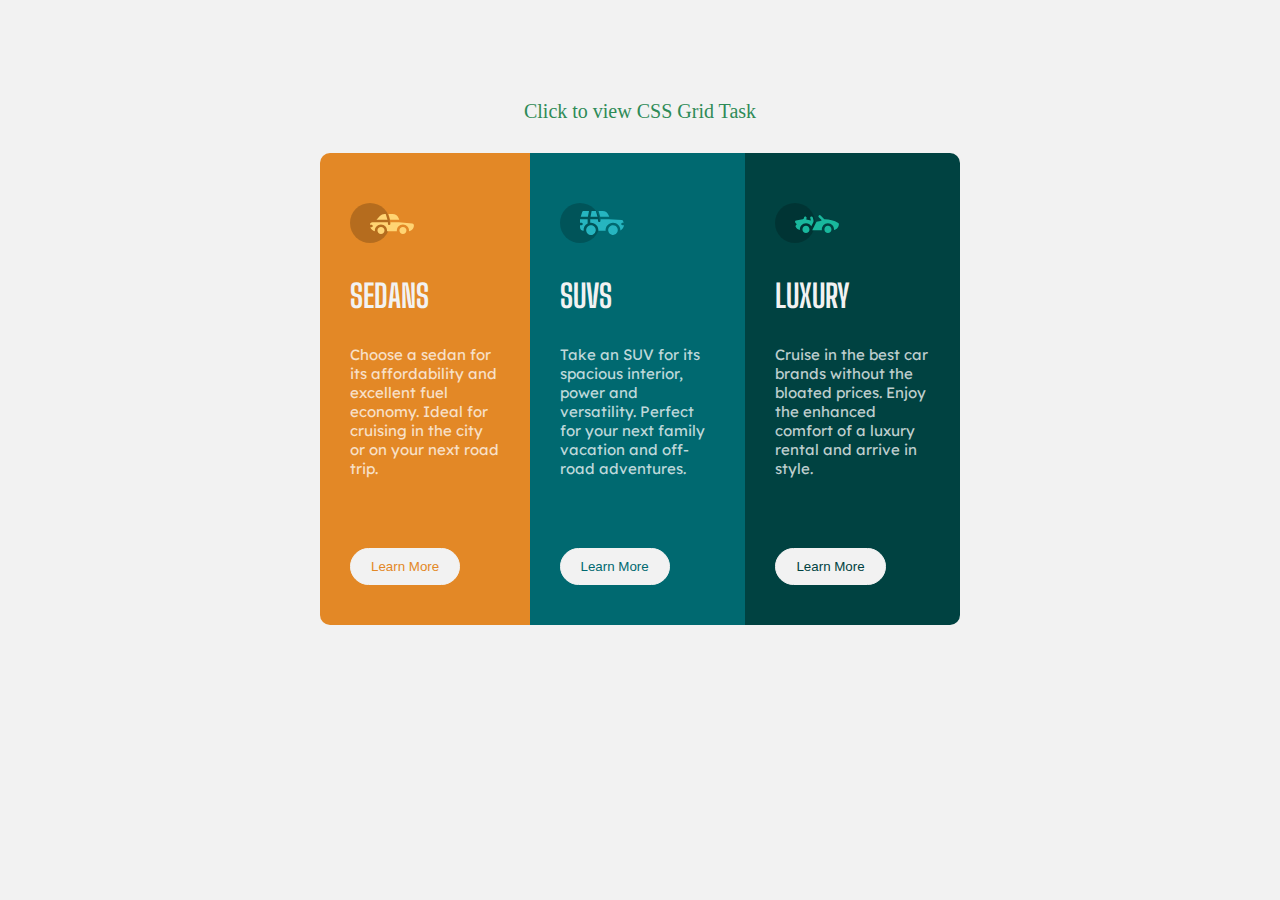
<file: index.html>
<!DOCTYPE html>
<html lang="en">
<head>
    <meta charset="UTF-8">
    <meta http-equiv="X-UA-Compatible" content="IE=edge">
    <meta name="viewport" content="width=device-width, initial-scale=1.0">
    <title>CSS Flexbox & Grid Layout</title>
    <link rel="stylesheet" href="style.css">
    <link rel="shortcut icon" href="./images/favicon-32x32.png" type="image/x-icon">
    <link rel="preconnect" href="https://fonts.googleapis.com">
    <link rel="preconnect" href="https://fonts.gstatic.com" crossorigin>
    <link rel="preconnect" href="https://fonts.googleapis.com">
    <link rel="preconnect" href="https://fonts.gstatic.com" crossorigin>
    <link href="https://fonts.googleapis.com/css2?family=Big+Shoulders+Display:wght@700&family=Lexend+Deca:wght@100&display=swap" rel="stylesheet">
    <link rel="preconnect" href="https://fonts.googleapis.com">
    <link rel="preconnect" href="https://fonts.gstatic.com" crossorigin>
    <link href="https://fonts.googleapis.com/css2?family=Lexend+Deca:wght@100&display=swap" rel="stylesheet">
</head>
<body>
    <header>
        <a id="laz" href="grid.html">Click to view CSS Grid Task</a>
    </header>
    <div class="container">
        <div class="box one">
            <img src="./images/icon-sedans.svg"/>
            <h1>SEDANS</h1>
            <p>Choose a sedan for its affordability and excellent fuel economy. Ideal
                for cruising in the city or on your next road trip.
            </p>
            <button>Learn More</button>
        </div>

        <div class="box two">
            <img src="./images/icon-suvs.svg"/>
            <h1>SUVS</h1>
            <p>Take an SUV for its spacious interior, power and versatility. Perfect
                for your next family vacation and off-road adventures.
            </p>
            <button>Learn More</button>
        </div>

        <div class="box three">
            <img src="./images/icon-luxury.svg"/>
            <h1>LUXURY</h1>
            <p>Cruise in the best car brands without the bloated prices. Enjoy
                the enhanced comfort of a luxury rental and arrive in style.
            </p>
            <button>Learn More</button>
        </div>
    </div>
    
</body>
</html>
</file>
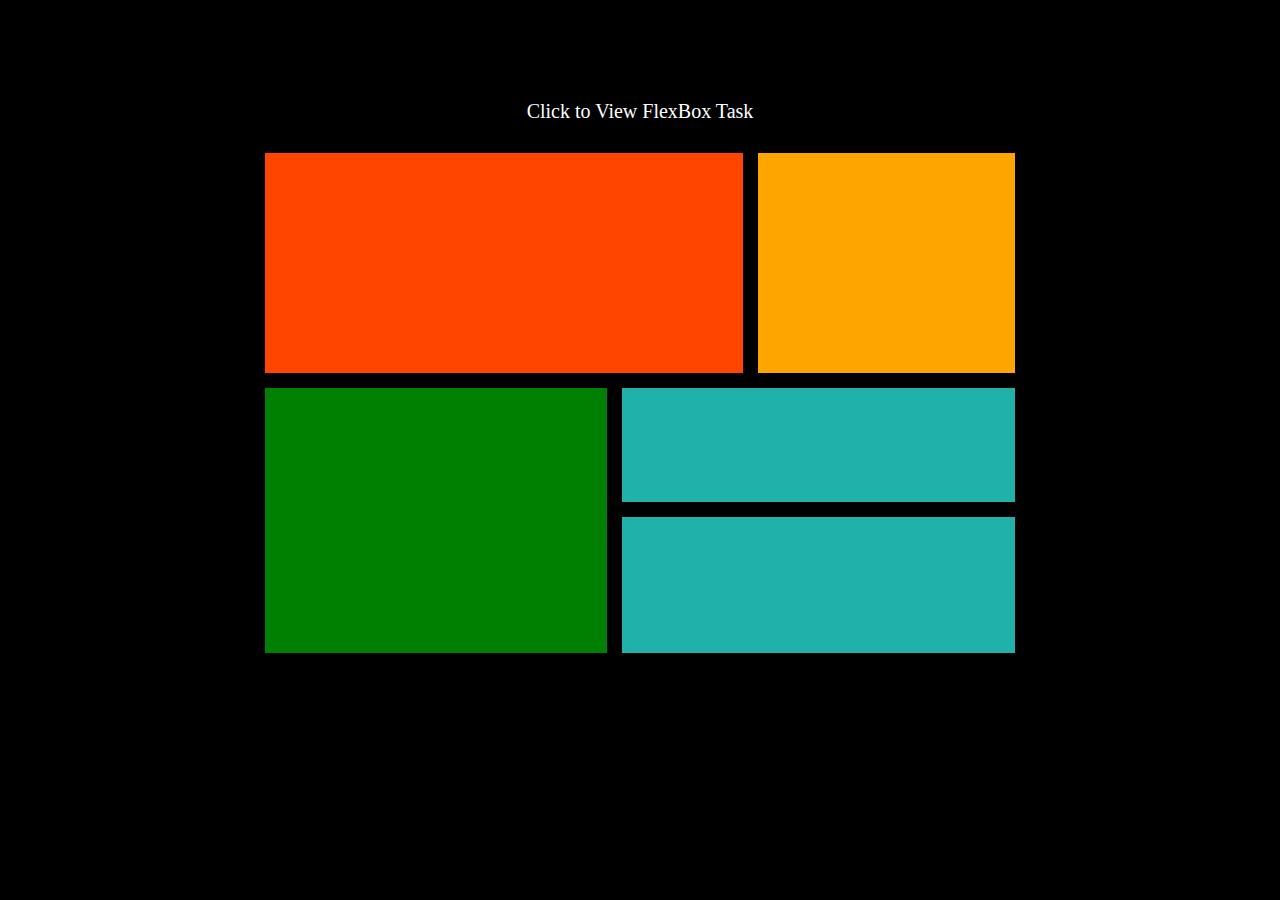
<file: grid.html>
<!DOCTYPE html>
<html lang="en">
<head>
    <meta charset="UTF-8">
    <meta http-equiv="X-UA-Compatible" content="IE=edge">
    <meta name="viewport" content="width=device-width, initial-scale=1.0">
    <link rel="stylesheet" href="grid.css">
    <link rel="shortcut icon" href="./images/favicon-32x32.png" type="image/x-icon">
    <title>CSS Flexbox & Grid Layout</title>
</head>
<body>
    <header>
        <a href="index.html">Click to View FlexBox Task</a>
    </header>
    <div class="gridbox">
        <div class="one"></div>
        <div class="two"></div>
        <div class="three"></div>
        <div class="four"></div>
        <div class="five"></div>
    </div> 
</body>
</html>
</file>
<file: style.css>
*{
    padding: 0;
    margin: 0;
    box-sizing: border-box;
}
:root{
    --one-bg: hsl(31, 77%, 52%);
    --two-bg: hsl(184, 100%, 22%);
    --three-bg: hsl(179, 100%, 13%);
    --main-bg-headings-buttons: hsl(0, 0%, 95%);
    --paragraphs: hsla(0, 0%, 100%, 0.75); 
}
body{
    background-color: var(--main-bg-headings-buttons);
    padding: 100px 0;
    display: flex;
    flex-direction: column;
    justify-items: center;
    align-items: center;
    gap: 30px;

}
.container{
    margin: auto;
    width: 50%;
    display: flex;
    justify-content: center;
    align-items: center;
}
a{
    font-size: 20px;
}
#laz{
    text-decoration: solid;
    color: seagreen;
    padding: 10px 20px;
}
.box{

    padding: 50px 30px 40px 30px;
}
.box h1{
    font-family: 'Big Shoulders Display';
    
    color: var(--main-bg-headings-buttons);
    margin: 30px 0;
}
.box p{
    font-size: 15px;
    color: var(--paragraphs);
    font-family: 'Lexend Deca';
    margin-bottom: 70px;
    font-weight: 400;
}
.box button{
    background-color: var(--main-bg-headings-buttons);
    border-radius: 20px;
    border: 1px solid var(--main-bg-headings-buttons);
    padding: 10px 20px;
}
.box button:hover{
    background-color: rgba(225,225,225,0);
    color: white;
    cursor: pointer;
}
.one{
    background-color: var(--one-bg);
    border-top-left-radius: 10px;
    border-bottom-left-radius: 10px;
}
.one button{
    color: var(--one-bg);
}
.two{
    background-color: var(--two-bg);
}
.two button{
    color: var(--two-bg);
}
.three{
    background-color: var(--three-bg);
    border-top-right-radius: 10px;
    border-bottom-right-radius: 10px;
}
.three button{
    color: var(--three-bg);
}

@media screen and (max-width: 1024px){
    .box{
        padding:25px;

    }
}

@media screen and (max-width: 768px){
    .box h1{
        font-size: 25px;
    }
    .box p{
        font-size: 13px;
    }
    .box{
        padding: 20px;
    }
}

@media screen and (max-width: 425px){
    .container{
        flex-direction: column;
    }
    .box{
        display: flex;
        flex-direction: column;
        align-items: center;
        justify-content: center;
        padding: 30px;
        width: 250px;
    }
    .box p{
        text-align: center;
    }
    .one{
        border-bottom-left-radius: 0;
        border-top-right-radius: 10px;
    }
    .three{
        border-top-right-radius: 0;
        border-bottom-left-radius: 10px;
    }
}
</file>
<file: grid.css>
*{
    padding: 0;
    margin: 0;
    box-sizing: border-box;
}
body{
   display: flex;
   align-items: center;
   justify-content: center;
   padding: 100px 0;
   background-color: black;
   flex-direction: column;
   gap: 30px;
}
a{
    color: white;
    font-size: 20px;
    text-decoration: solid;
}
.gridbox{
    display: grid;
    grid-template-columns: 1.5fr 1.2fr 1fr 1fr 1fr;
    grid-template-rows: 0.9fr 0.9fr 1fr 1.2fr;
    width: 750px;
    height: 500px;
    gap: 15px;
}
.one{
    background-color: orangered;
    grid-column: 1/4;
    grid-row: 1/3;
}
.two{
    background-color: orange;
    grid-column: 4/6;
    grid-row: 1/3;
}
.three{
    background-color: green;
    grid-column: 1/3;
    grid-row: 3/5;
}
.four{
    background-color: lightseagreen;
    grid-column: 3/6;
    grid-row: 3/4;
}
.five{
    background-color: lightseagreen;
    grid-column: 3/6;
    grid-row: 4/5;
}
</file>
